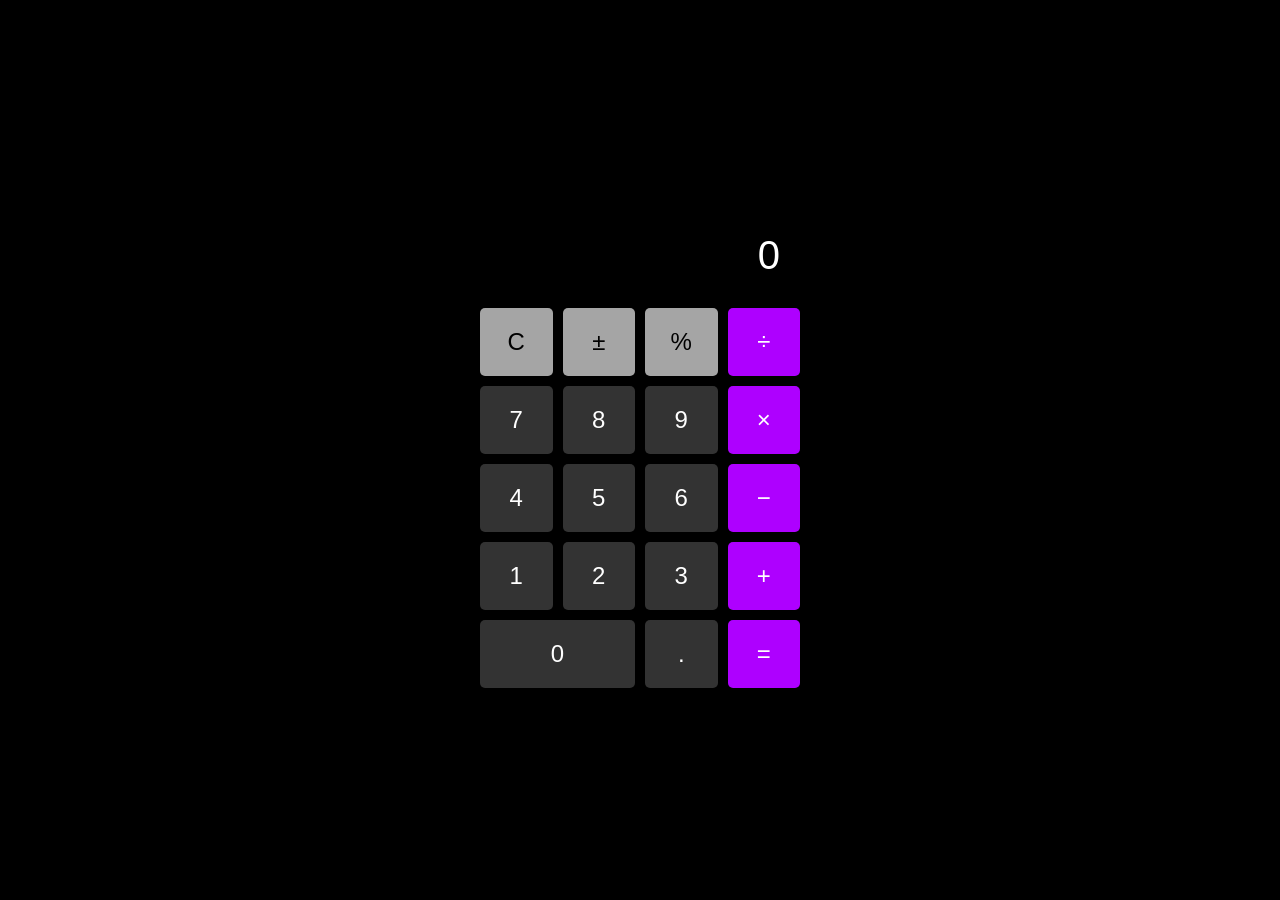
<file: index.html>
<!DOCTYPE html>
<html lang="en">
<head>
  <meta charset="UTF-8">
  <meta name="viewport" content="width=device-width, initial-scale=1.0">
  <title>Functional Calculator</title>
  <link rel="stylesheet" href="styles.css">
</head>
<body>
  <div class="calculator">
    <div class="display" id="display">0</div>
    <div class="buttons">
      <button class="button gray" onclick="clearDisplay()">C</button>
      <button class="button gray" onclick="toggleSign()">±</button>
      <button class="button gray" onclick="percent()">%</button>
      <button class="button purple" onclick="setOperator('/')">÷</button>

      <button class="button" onclick="appendNumber('7')">7</button>
      <button class="button" onclick="appendNumber('8')">8</button>
      <button class="button" onclick="appendNumber('9')">9</button>
      <button class="button purple" onclick="setOperator('*')">×</button>

      <button class="button" onclick="appendNumber('4')">4</button>
      <button class="button" onclick="appendNumber('5')">5</button>
      <button class="button" onclick="appendNumber('6')">6</button>
      <button class="button purple" onclick="setOperator('-')">−</button>

      <button class="button" onclick="appendNumber('1')">1</button>
      <button class="button" onclick="appendNumber('2')">2</button>
      <button class="button" onclick="appendNumber('3')">3</button>
      <button class="button purple" onclick="setOperator('+')">+</button>

      <button class="button wide" onclick="appendNumber('0')">0</button>
      <button class="button" onclick="appendNumber('.')">.</button>
      <button class="button purple" onclick="calculate()">=</button>
    </div>
  </div>
  <script src="script.js"></script>
</body>
</html>
</file>
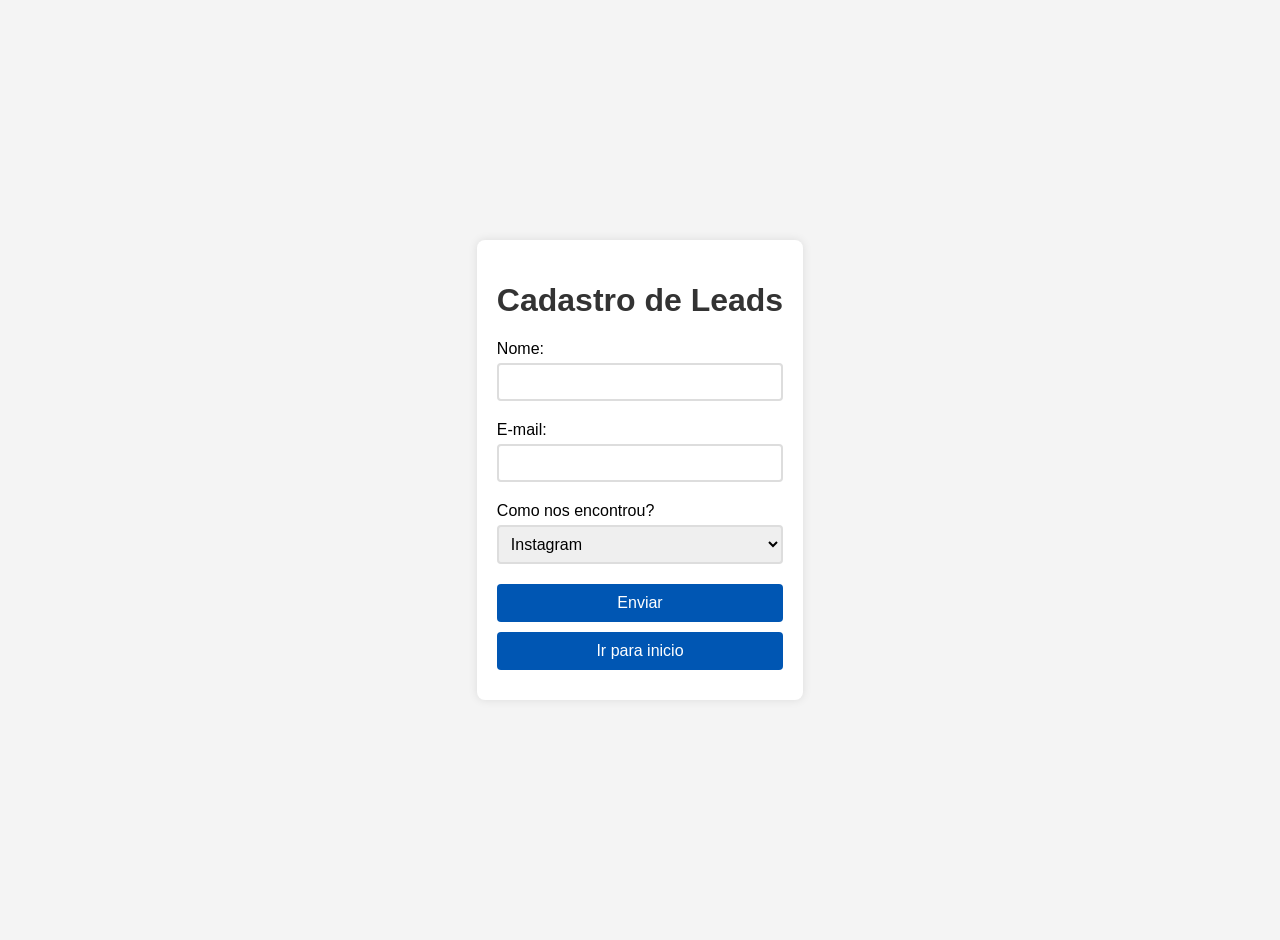
<file: Formcadastro.html>
<!DOCTYPE html>
<html lang="pt-br">
<head>
    <meta charset="UTF-8">
    <meta name="viewport" content="width=device-width, initial-scale=1.0">
    <title>Captura de Leads</title>
    <link rel="stylesheet" href="CSS/cadastro.css">
</head>
<body>
    <div class="container">
        <h1>Cadastro de Leads</h1>
        <form id="leadForm">
            <label for="name">Nome:</label>
            <input type="text" id="name" name="name" required>
        
            <label for="email">E-mail:</label>
            <input type="email" id="email" name="email" required>

            <label for="socialMedia">Como nos encontrou?</label>
            <select id="socialMedia" name="socialMedia">
                <option value="instagram">Instagram</option>
                <option value="facebook">Facebook</option>
                <option value="linkedin">LinkedIn</option>
                <option value="twitter">Twitter</option>
            </select>

            <button type="submit">Enviar</button>

                  
                    <!--a solução abaixo utilizada comando do java script-->
                    <button onclick="window.location.href='index.html'">Ir para inicio</button>





        </form>
    </div>
    <script src="script.js"></script>
</body>
</html>
</file>
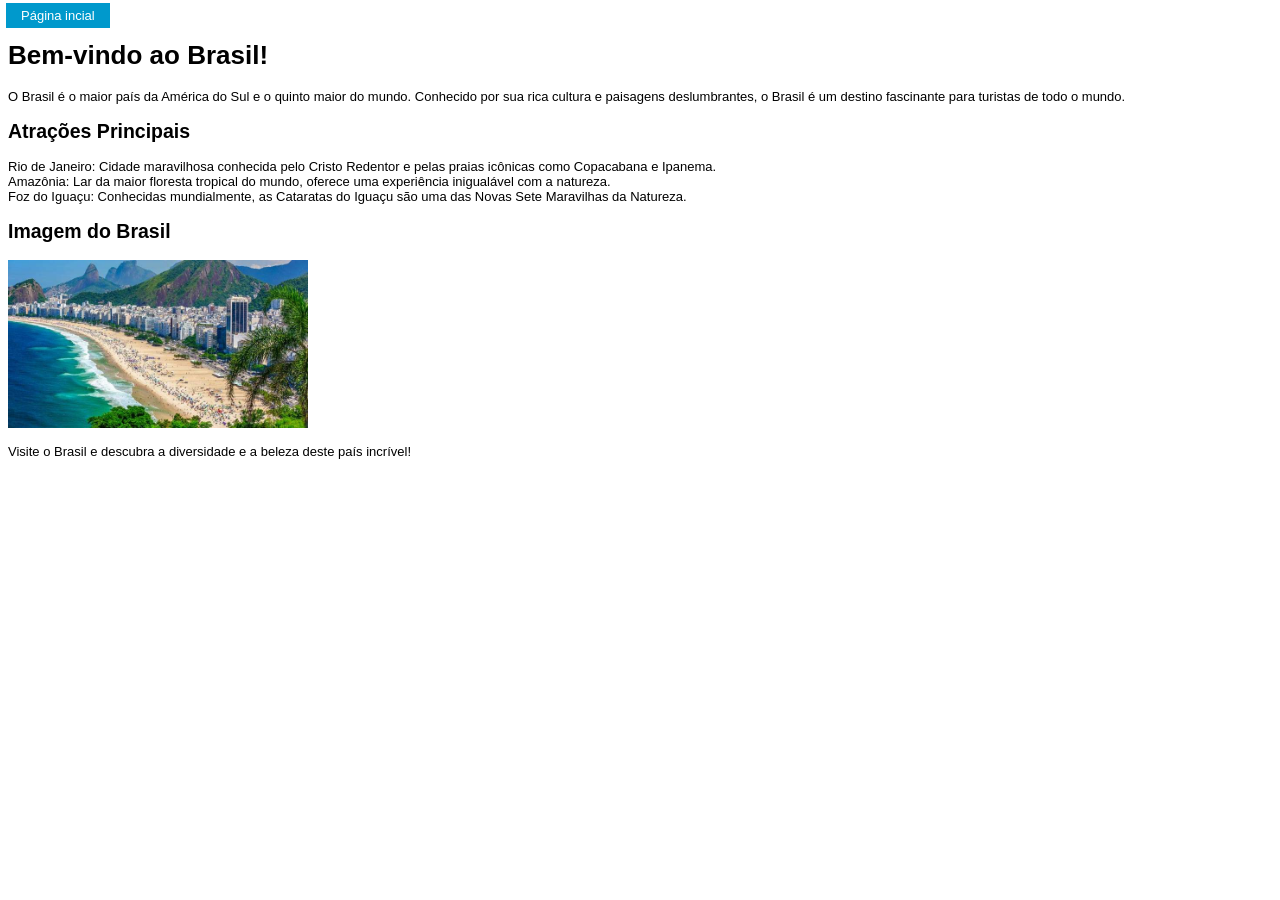
<file: paginasNavegacao/angola.html>
<!DOCTYPE html>
<html lang="pt-br">
<head>
    <meta charset="UTF-8">
    <meta name="viewport" content="width=device-width, initial-scale=1.0">
    <title>Conheça a Angola </title>
    <link rel="stylesheet" href="../CSS/index.css">

</head>
<body>

  

    <div>
        <ul>
        <li><a href="../index.html">Página incial</a></li></li>
        </ul>
    <div>


    <h1>Bem-vindo ao Brasil!</h1>
    <p>O Brasil é o maior país da América do Sul e o quinto maior do mundo. Conhecido por sua rica cultura e paisagens deslumbrantes, o Brasil é um destino fascinante para turistas de todo o mundo.</p>
    
    <h2>Atrações Principais</h2>
    <ul>
        <li>Rio de Janeiro: Cidade maravilhosa conhecida pelo Cristo Redentor e pelas praias icônicas como Copacabana e Ipanema.</li>
        <li>Amazônia: Lar da maior floresta tropical do mundo, oferece uma experiência inigualável com a natureza.</li>
        <li>Foz do Iguaçu: Conhecidas mundialmente, as Cataratas do Iguaçu são uma das Novas Sete Maravilhas da Natureza.</li>
    </ul>

    <h2>Imagem do Brasil</h2>
    
        <img src="../imagem/fotoBrasil.jpg" style="width:300px;height:auto;">
 

    <footer>
        <p>Visite o Brasil e descubra a diversidade e a beleza deste país incrível!</p>
    </footer>
</body>
</html>
</file>
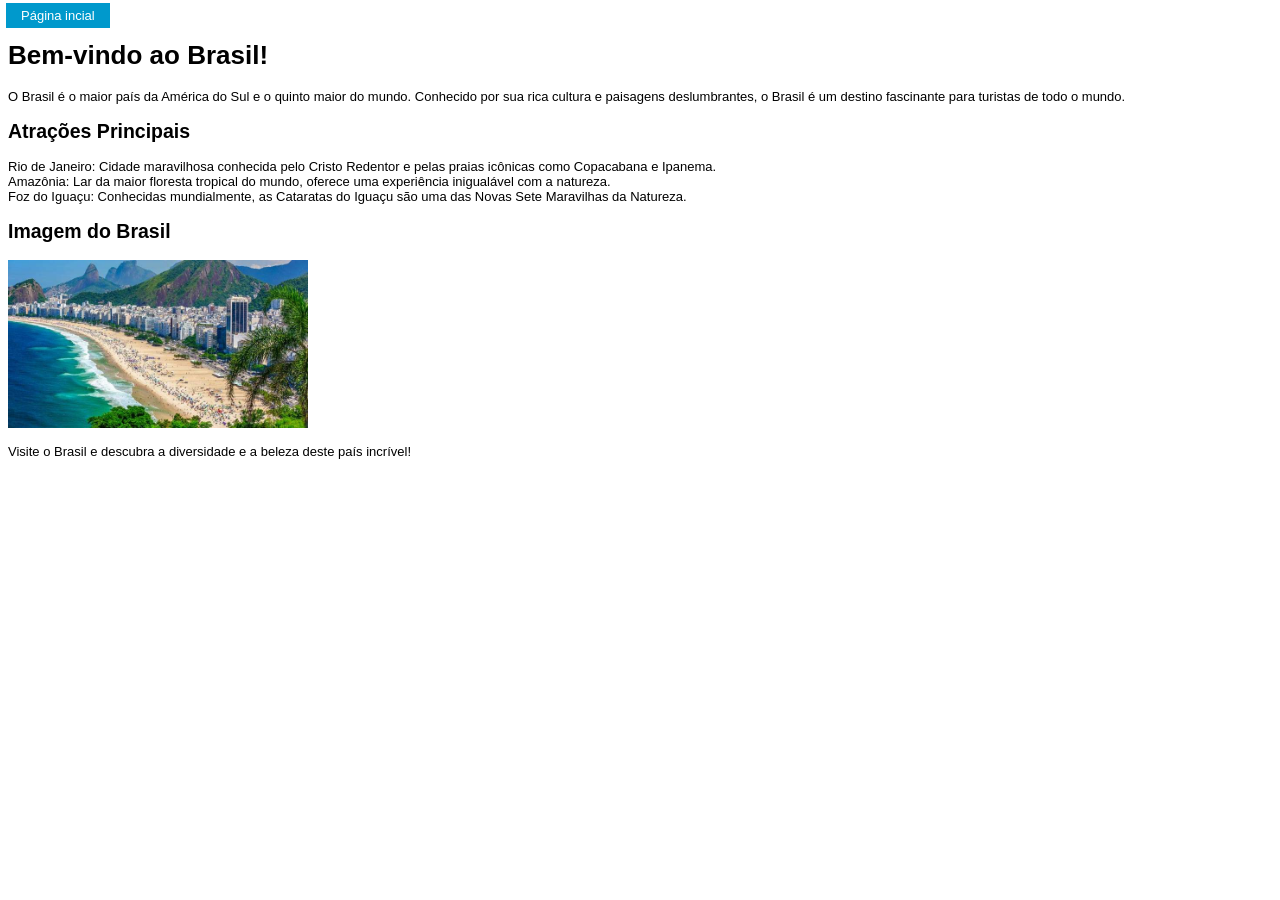
<file: paginasNavegacao/brasil.html>
<!DOCTYPE html>
<html lang="pt-br">
<head>
    <meta charset="UTF-8">
    <meta name="viewport" content="width=device-width, initial-scale=1.0">
    <title>Conheça o Brasil</title>
    <link rel="stylesheet" href="../CSS/index.css">

</head>
<body>

  

    <div>
        <ul>
        <li><a href="../index.html">Página incial</a></li></li>
        </ul>
    <div>


    <h1>Bem-vindo ao Brasil!</h1>
    <p>O Brasil é o maior país da América do Sul e o quinto maior do mundo. Conhecido por sua rica cultura e paisagens deslumbrantes, o Brasil é um destino fascinante para turistas de todo o mundo.</p>
    
    <h2>Atrações Principais</h2>
    <ul>
        <li>Rio de Janeiro: Cidade maravilhosa conhecida pelo Cristo Redentor e pelas praias icônicas como Copacabana e Ipanema.</li>
        <li>Amazônia: Lar da maior floresta tropical do mundo, oferece uma experiência inigualável com a natureza.</li>
        <li>Foz do Iguaçu: Conhecidas mundialmente, as Cataratas do Iguaçu são uma das Novas Sete Maravilhas da Natureza.</li>
    </ul>

    <h2>Imagem do Brasil</h2>
    
        <img src="../imagem/fotoBrasil.jpg" style="width:300px;height:auto;">
 

    <footer>
        <p>Visite o Brasil e descubra a diversidade e a beleza deste país incrível!</p>
    </footer>
</body>
</html>
</file>
<file: styles.css>
body {
  font-family: Arial, sans-serif;
  background-color: black;
  display: flex;
  justify-content: center;
  align-items: center;
  height: 100vh;
  margin: 0;
}

.calculator {
  width: 320px;
  background-color: #000;
  border-radius: 10px;
  padding: 10px;
  box-shadow: 0 4px 10px rgba(0, 0, 0, 0.4);
}

.display {
  background-color: black;
  color: white;
  font-size: 2.5rem;
  text-align: right;
  padding: 20px;
  border-radius: 5px;
  margin-bottom: 10px;
  overflow: hidden;
}

.buttons {
  display: grid;
  grid-template-columns: repeat(4, 1fr);
  gap: 10px;
}

.button {
  background-color: #333;
  color: white;
  font-size: 1.5rem;
  border: none;
  border-radius: 5px;
  padding: 20px;
  text-align: center;
  cursor: pointer;
}

.button.purple {
  background-color: rgb(174, 0, 255);
}

.button.gray {
  background-color: #a5a5a5;
  color: black;
}

.button.wide {
  grid-column: span 2;
}

.button:active {
  opacity: 0.7;
}
</file>
<file: CSS/cadastro.css>
body {
    font-family: Arial, sans-serif;
    background-color: #f4f4f4;
    margin: 0;
    padding: 20px;
    display: flex;
    justify-content: center;
    align-items: center;
    height: 100vh;
}

.container {
    background-color: white;
    padding: 20px;
    border-radius: 8px;
    box-shadow: 0 0 10px rgba(0, 0, 0, 0.1);
}

h1 {
    text-align: center;
    color: #333;
}

form {
    display: flex;
    flex-direction: column;
}

label {
    margin-bottom: 5px;
}

input, select {
    padding: 8px;
    margin-bottom: 20px;
    border: 2px solid #ddd;
    border-radius: 4px;
    font-size: 16px;
}

button {
    background-color: #0056b3;
    color: white;
    border: none;
    padding: 10px;
    font-size: 16px;
    border-radius: 4px;
    cursor: pointer;
    margin-bottom: 10px;
}

button:hover {
    background-color: #004494;
}

button a{

    text-decoration: none;
    color: white;
}
</file>
<file: CSS/index.css>
body {
    font-family:"Trebuchet MS", Arial, Helvetica, sans-serif;
    font-size:13px;
}

/*no menu vertivar colocar  width: 200px; na ul e np horizontal tirar*/
ul {
    margin:0;padding:0;
                }

                /*no menu horizontal usar display: inline-block na tag li no menu vertival usar o display block na tag li a*/
li {
    list-style:none;
    display: inline-block;
    }

li a {
    text-decoration:none;
    color:#FFF;
    background-color:#09C;

    margin-bottom: 1px;
    /* aumentando altura e a distancia da palavra dentro da caixa*/
    padding:5px 15px;
    /* deixando as caxinhas mais proximas*/
    margin-left: -2px;
}

li a:hover {
    background-color:#6CF
}
</file>
